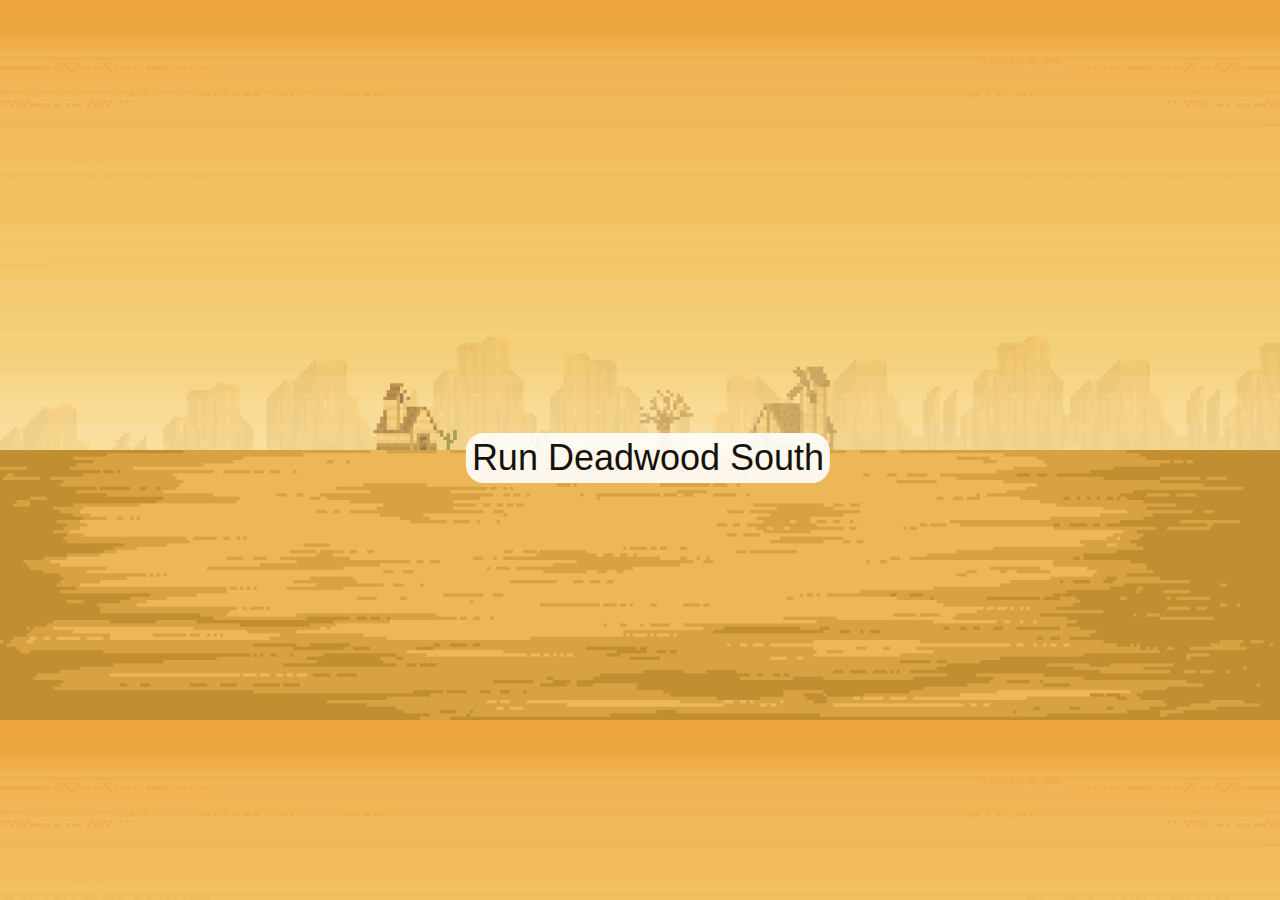
<file: index.html>
<!DOCTYPE html>
<html lang="en">
<head>
    <meta charset="UTF-8">
    <meta name="viewport" content="width=device-width, initial-scale=1.0">
    <title>Deadwood South</title>
    <style>
        *{
            user-select: none; /* Prevents user from highlighting element on screen */
        }
        body{
            background-image: url(gameAssets/level1background.png);
            background-size: cover;
        }
        #start{
            position: absolute;
            transform: translateX(calc(50vw - 50%)) translateY(calc(50vh - 50%));
            height: fit-content;
            width: fit-content;
            font-size: 4vh;
            font-family: 'Gill Sans', 'Gill Sans MT', Calibri, 'Trebuchet MS', sans-serif;
            background-color: white;
            color: black;
            border-radius: 2vh;
            padding: 4px 6px 4px 6px;
            opacity: 0.9;
        }

        #start:hover{
            transform: translateX(calc(50vw - 50%)) translateY(calc(50vh - 50%)) scale(1.1);
            opacity: 1;
        }
    </style>
</head>
<body>
    <div id="start">Run Deadwood South</div>
</body>
<script>
    const button = document.getElementById("start");
    button.addEventListener('click', function () {
        window.location.href = 'startScreen.html';
    });
</script>
</html>
</file>
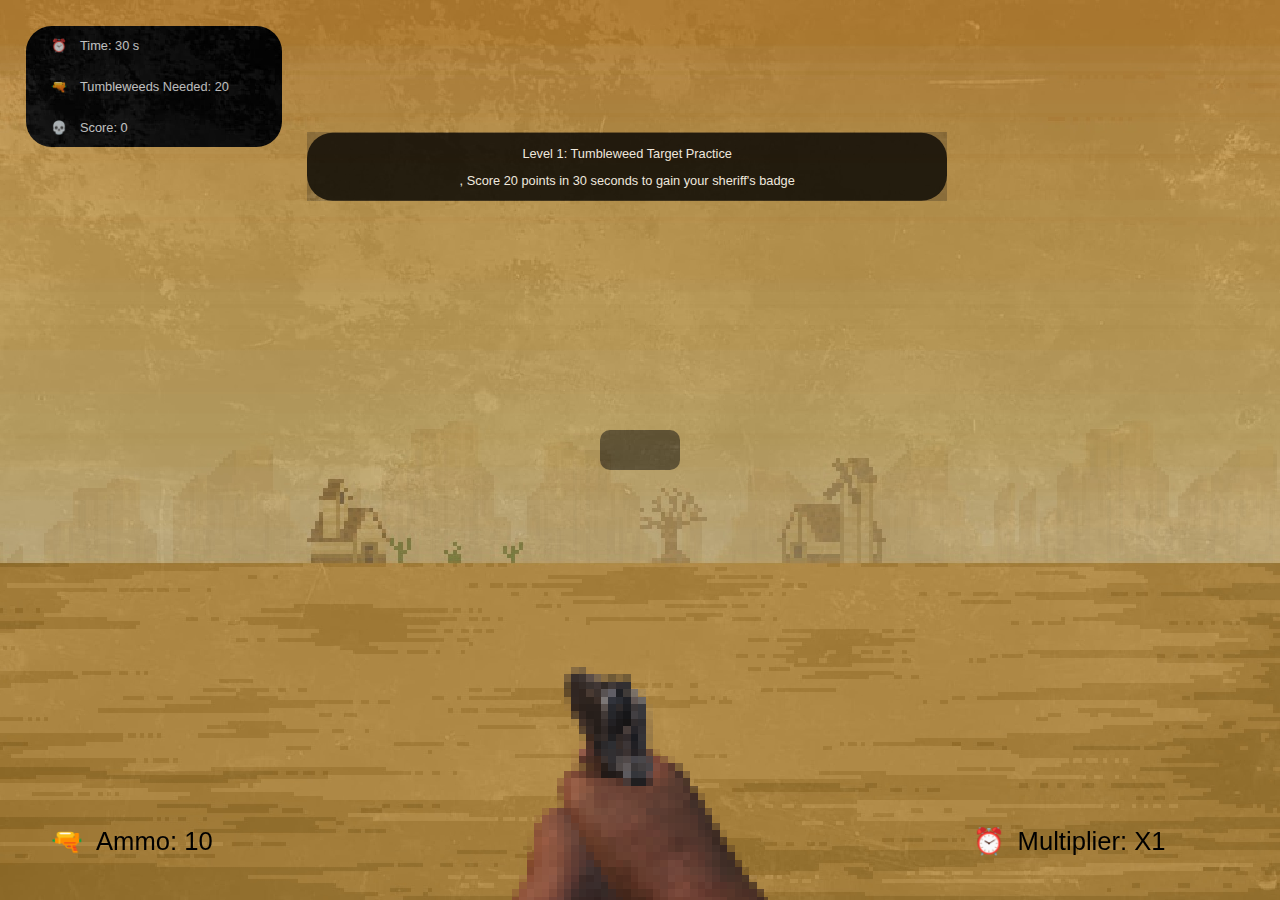
<file: level1.html>
<!DOCTYPE html>
<html lang="en">

<head>
    <meta charset="UTF-8">
    <meta name="viewport" content="width=device-width, initial-scale=1.0">
    <title>Deathwood South: Level 1</title>
    <link rel="stylesheet" href="level1Style.css">
</head>

<body>


    <div id="gameScreen">

        <div id="texture"></div>
        <div class="levelEntry">
            <p>Level 1: Tumbleweed Target Practice</p>
            <p id = "openingText"></p>
        </div>
        <div class="trackUI">
            <div id="timer" id="timer">Time: <span id="timeDisplay">30</span> s</div>
            <div id="tumblecount">Tumbleweeds Needed: <span id="tumbleweedDisplay">20</span></div>
            <div id="score" id="score">Score: <span id="scoreDisplay">0</span></div>
        </div>
        <div id="ammo" id="ammo">Ammo: <span id="ammoDisplay">10</span></div>

        <img src="gameAssets/gunaim.png" id="gun" alt="">
        <div id="countdown"></div>
        <div id="multiplier">Multiplier: X<span id="multiplierDisplay">1</span></div>

    </div>
</body>
<script src="level1Engine.js"></script>

</html>
</file>
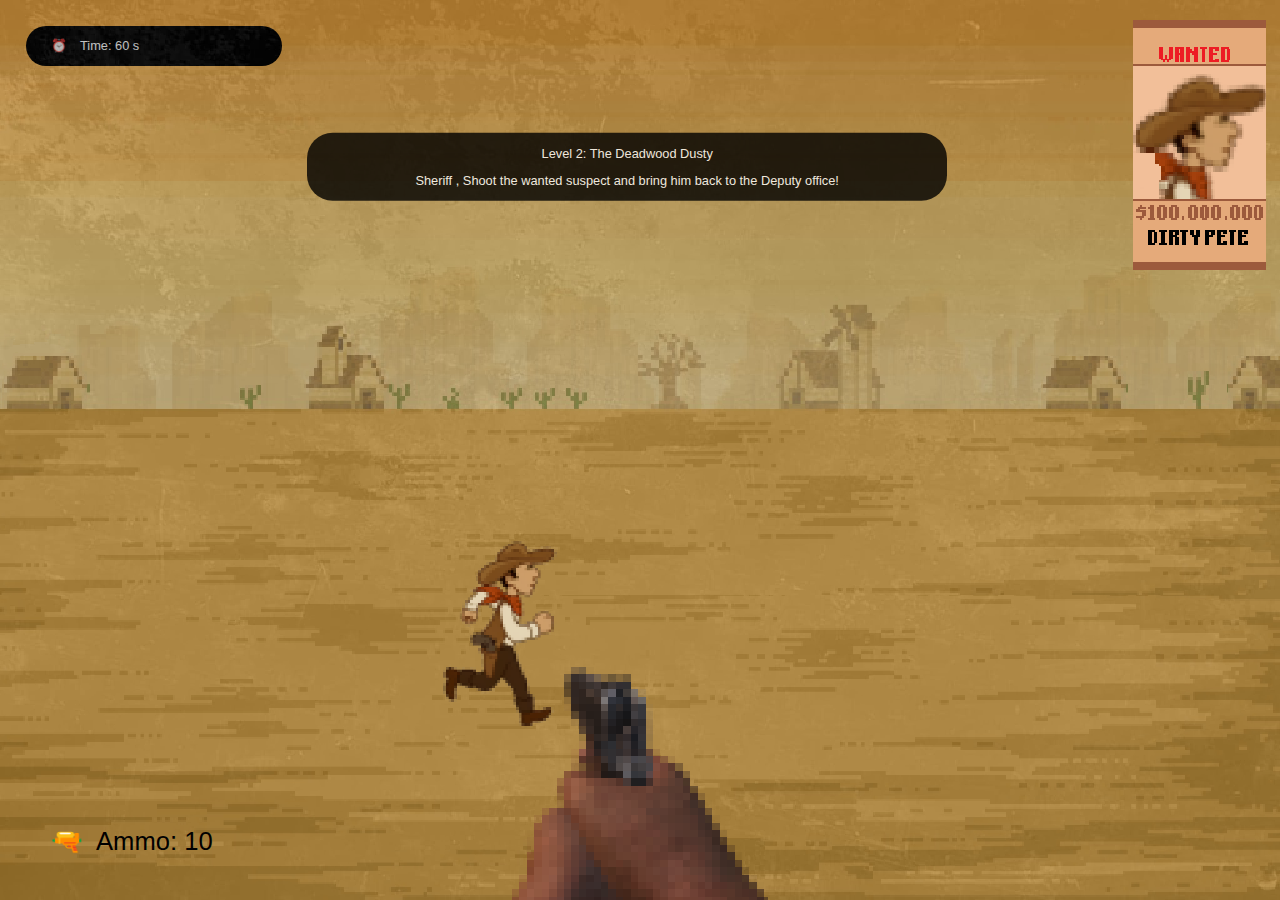
<file: level2.html>
<!DOCTYPE html>
<html lang="en">
<head>
    <meta charset="UTF-8">
    <meta name="viewport" content="width=device-width, initial-scale=1.0">
    <title>Document</title>
    <link rel="stylesheet" href="level1Style.css">
    <link rel="stylesheet" href="level2style.css">
    
</head>
<body>
    <div id="gameScreen">
        <div id="texture"></div>
        <div class="levelEntry">
            <p>Level 2: The Deadwood Dusty</p>
            <p id = "openingText"></p>
            
        </div>
        <div class="trackUI">
            <div id="timer" id="timer">Time: <span id="timeDisplay">60</span> s</div>
        </div>
        <div id="ammo" id="ammo">Ammo: <span id="ammoDisplay">10</span></div>
        <div id="wanted"></div>

        <img src="gameAssets/gunaim.png" id="gun" alt="">
    </div>
    
</body>
<script src="level2script.js"></script>
</html>
</file>
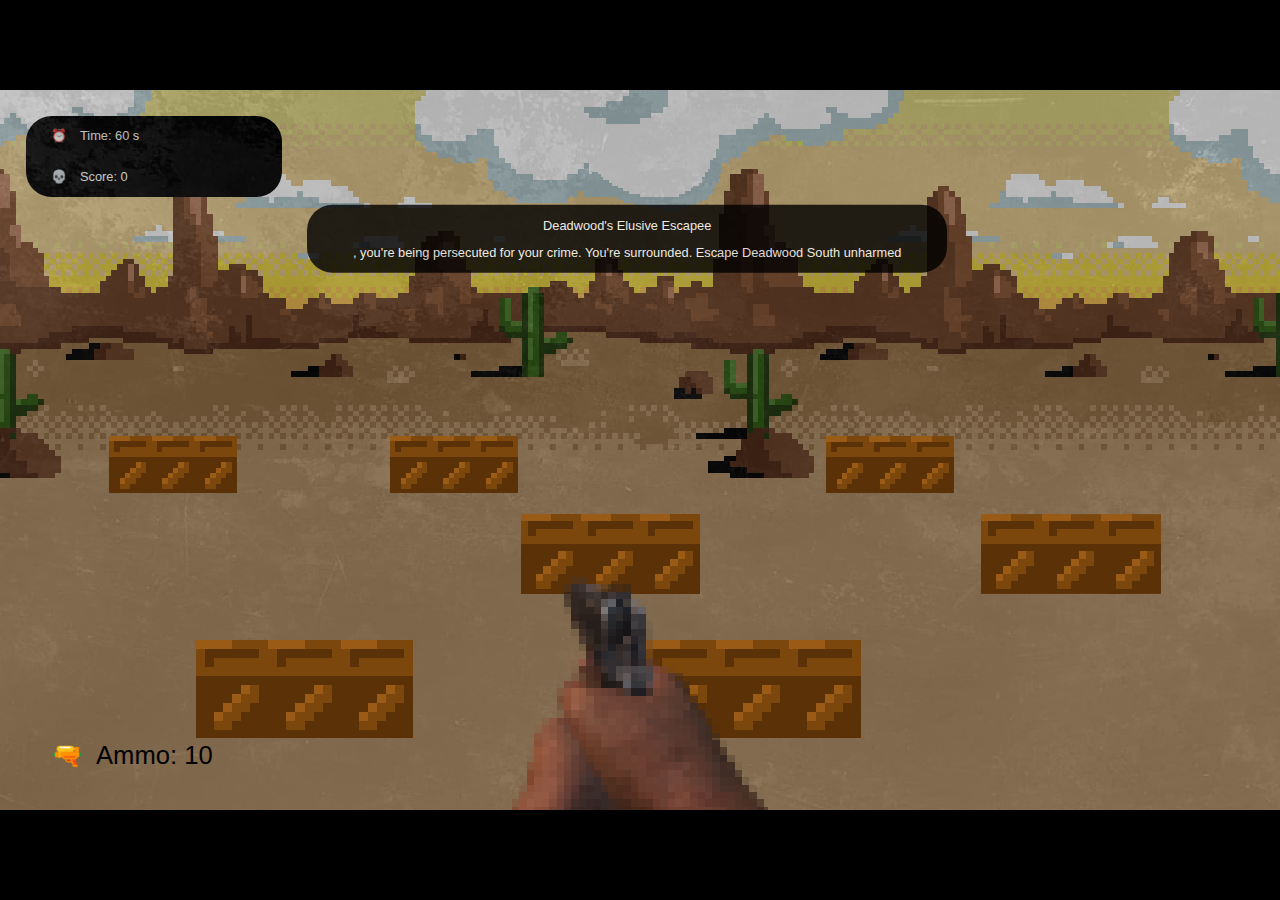
<file: level3.html>
<!DOCTYPE html>
<html lang="en">
<head>
    <meta charset="UTF-8">
    <meta name="viewport" content="width=device-width, initial-scale=1.0">
    <title>Deathwood South: Final level A</title>
    <link rel="stylesheet" href="level1Style.css">
    <link rel="stylesheet" href="level3style.css">
    
</head>
<body>
    <div id="gameScreen_alt">
        <div id="texture"></div>
        <div class="levelEntry">
            <p>Deadwood's Elusive Escapee</p>
            <p id = "openingText"></p>
            
        </div>
        <div class="trackUI">
            <div id="timer" id="timer">Time: <span id="timeDisplay">60</span> s</div>
            <div id="score" id="score">Score: <span id="scoreDisplay">0</span></div>
        </div>
        <div id="ammo" id="ammo">Ammo: <span id="ammoDisplay">10</span></div>
        <div id="wanted"></div>

        <img src="gameAssets/gunaim.png" id="gun" alt="">
        <div class="row" id="row1">
            <div class="crate-area" id="c1">
                <div class="crate"></div>
            </div>
            <div class="crate-area" id="c5">
                <div class="crate"></div>
            </div>
            <div class="crate-area" id="c7">
                <div class="crate"></div>
            </div>
        </div>
        <div class="row" id="row2">
            <div class="crate-area" id="c3">
                <div class="crate"></div>
            </div>
            <div class="crate-area" id="c4">
                <div class="crate"></div>
            </div>
        </div>
        <div class="row" id="row3">
            <div class="crate-area" id="c2">
                <div class="crate"></div>
            </div>
            <div class="crate-area" id="c6">
                <div class="crate"></div>
            </div>
        </div>
    </div>
    
</body>
<script src="level3script.js"></script>
</html>
</file>
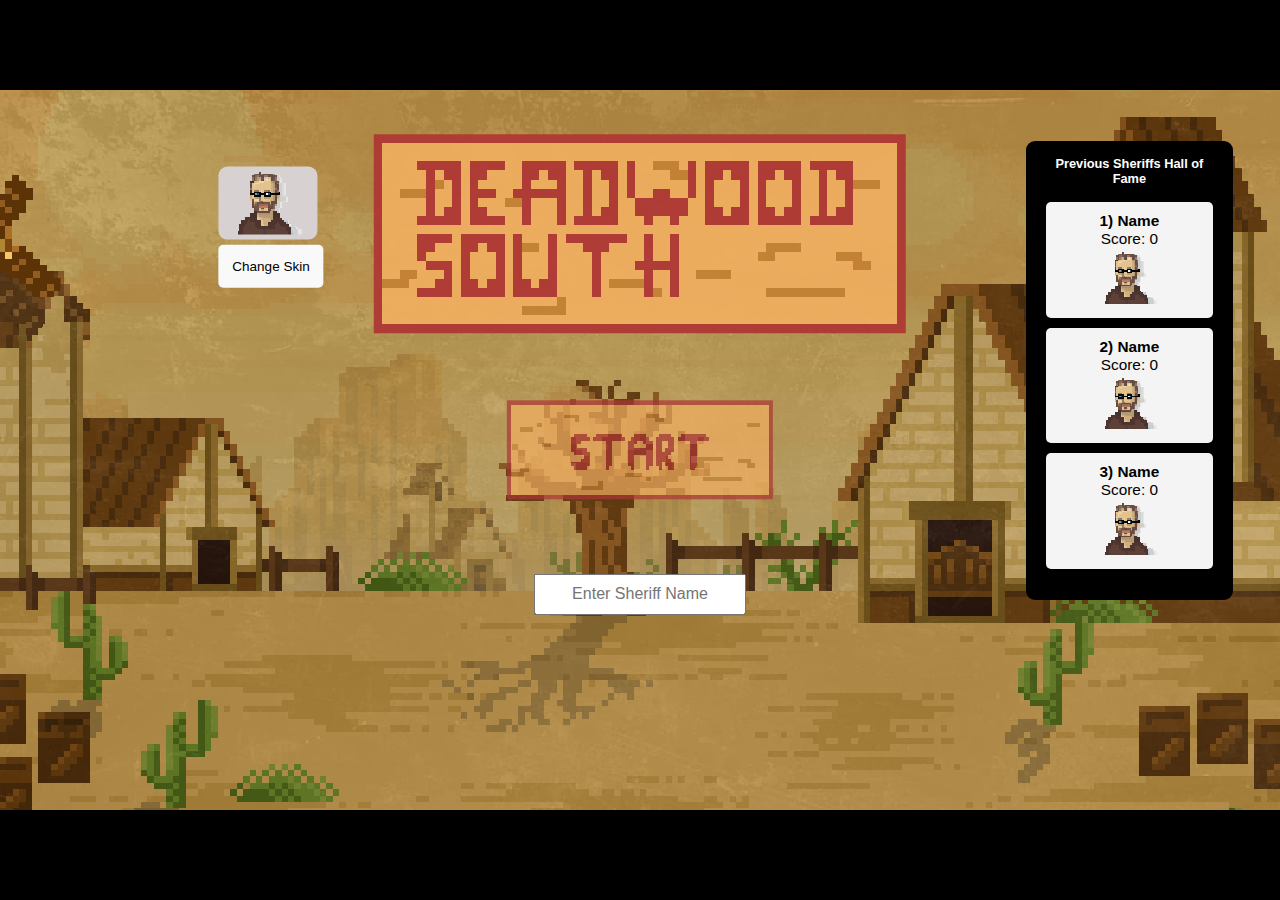
<file: startScreen.html>
<!DOCTYPE html>
<html lang="en">

<head>
    <meta charset="UTF-8">
    <meta name="viewport" content="width=device-width, initial-scale=1.00, maximum-scale=2.00, minimum-scale=1.00">
    <title>Deathwood South (game)</title>
    <link rel="stylesheet" href="startScreen.css">
</head>

<body>
    <div class="gameScreen">
        <div class="side left"></div>
        <div id="texture"></div>
        <img src="gameAssets/logo.png" alt="Deathwood South Title" class="logo">
        <img src="gameAssets/windmill.png" alt="Deathwood South Title" class="logo spin">
        <img src="gameAssets/start.png" alt="Start Game" class="logo start" id="startButton">
        <input type="text" id="sheriffName" placeholder="Enter Sheriff Name" class="input-box">
        <div class="side right"></div>


        <div class="dropdown-container">
            <div id="characterChoice"><img src="gameAssets\skins\skin1.png" alt="" class="character"></div>
            <div class="dropdown">
                <span>Change Skin</span>
                <div class="dropdown-content">
                    <img src="gameAssets\skins\skin1.png" alt="Skin 1">
                    <img src="gameAssets\skins\skin2.png" alt="Skin 2">
                    <img src="gameAssets\skins\skin3.png" alt="Skin 3">
                    <img src="gameAssets\skins\skin4.png" alt="Skin 4">
                    <img src="gameAssets\skins\skin5.png" alt="Skin 5">
                    <img src="gameAssets\skins\skin6.png" alt="Skin 6">
                    <img src="gameAssets\skins\skin7.png" alt="Skin 7">

                </div>
            </div>
        </div>
        <div class="leaderboard">
            <h1>Previous Sheriffs Hall of Fame</h1>
            <ul id="leaderboardList"></ul>
        </div>

    </div>

</body>
<script>
    // Get the start button element
    var startButton = document.getElementById('startButton');
    var sheriffNameInput = document.getElementById('sheriffName');
    var dropdown = document.getElementsByClassName('dropdown');
    const localStoragePrefix = "DeadwoodSouth_";
    playerData = retrievePlayerData();
    console.log(playerData);

    // Play background music on entry
    const background_music = new Audio("gameAssets/Music/StartScreen.mp3");
    background_music.play();
    background_music.loop = true;

    // JavaScript to handle selection
    document.addEventListener('DOMContentLoaded', function () {
        var images = document.querySelectorAll('.dropdown-content img');
        var characterImage = document.querySelector('.character');

        images.forEach(function (img) {
            img.addEventListener('click', function () {
                // Remove 'selected' class from previously selected image
                var prevSelected = document.querySelector('.dropdown-content img.selected');
                if (prevSelected) {
                    prevSelected.classList.remove('selected');
                }

                // Add 'selected' class to clicked image
                img.classList.add('selected');

                // Change the character image
                var selectedSkin = img.getAttribute('src');
                characterImage.setAttribute('src', selectedSkin);
               
            });

            img.addEventListener('mouseover', function () {
                // Show prompt box with character name
                var characterName = img.getAttribute('title');
                if (characterName) {
                    alert(characterName);
                }
            });
        });
    });





    startButton.addEventListener('click', function () {
        // deal with user data input
        if (sheriffNameInput.value.trim() !== "") {
            // Store the sheriff name in sessionStorage
            sessionStorage.setItem('sheriffName', sheriffNameInput.value.trim());


            var selectedImage = document.querySelector('.dropdown-content img.selected');
            console.log(selectedImage);
            var selectedSkin = selectedImage ? selectedImage.getAttribute('src') : "gameAssets/skins/skin1.png";

            sessionStorage.setItem('selectedSkin', selectedSkin);

            // Navigate to betweenLevel.html
            sessionStorage.setItem('currentLevel', 1);
            window.location.href = 'betweenLevel.html';
        }
    });

    function retrievePlayerData() {
    const playerData = [];

    // Retrieve top 3 scores from localStorage
    const topPlayers = [
        { score: localStorage.getItem("1stPlaceScore"), nameKey: "1stPlaceName", skinKey: "1stPlaceSkin" },
        { score: localStorage.getItem("2ndPlaceScore"), nameKey: "2ndPlaceName", skinKey: "2ndPlaceSkin" },
        { score: localStorage.getItem("3rdPlaceScore"), nameKey: "3rdPlaceName", skinKey: "3rdPlaceSkin" }
    ];

    // Iterate through the top players
    for (const player of topPlayers) {
        let playerName = localStorage.getItem(player.nameKey);
        let selectedSkinPath = localStorage.getItem(player.skinKey);

        if(selectedSkinPath == null || selectedSkinPath =="null"){
            selectedSkinPath = "gameAssets/skins/skin1.png";
        }
        if(playerName == null || playerName == "null"){
            playerName = " Name ";
        }

        let finalScore = player.score;
        if(finalScore == null || finalScore == "null"){
            finalScore = 0;
        }

        // Replace backslashes with forward slashes in the path
        selectedSkinPath = selectedSkinPath.replace(/\\/g, '/');

        // Adjust the path for skin1.png if necessary
        if (selectedSkinPath === "skin1.png") {
            selectedSkinPath = "gameAssets/skins/skin1.png";
        }

        // Extract the skin filename from the path
        const selectedSkinFilename = selectedSkinPath.replace("skin0", "skin");

        // Push the player data to the array
        playerData.push({
            playerName,
            selectedSkin: selectedSkinFilename,
            finalScore
        });
    }

    return playerData;
}

    // Function to render leaderboard
    function renderLeaderboard() {
        const players = retrievePlayerData();

        // Clear existing leaderboard
        leaderboardList.innerHTML = "";

        // Render top 3 players
        players.forEach((player, index) => {
            const li = document.createElement("li");
            li.innerHTML = `<span>${index + 1}) ${player.playerName}</span><br> Score: ${player.finalScore || "0"}<br><img src="${player.selectedSkin}" alt="Player Skin">`;
            leaderboardList.appendChild(li);
        });
    }

    // Call renderLeaderboard function on page load
    renderLeaderboard();

</script>

</html>
</file>
<file: level1Style.css>
* {
  user-select: none; /* Prevents user from highlighting element on screen */
  image-rendering: pixelated; /*pixelated art style rendering ensures nice looking images*/
}

body,
html {
  margin: 0;
  padding: 0;
  height: 100%;
}

#texture {
  position: absolute;
  width: 100%;
  height: 100%;
  opacity: 0.3;
  background-image: url("gameAssets/texture.png");
  background-size: cover;
  background-position: center;
  overflow: hidden;
  z-index: 1; /* Lower z-index */
}


#gameScreen {
  position: relative;
  width: 100%;
  height: 100%;
  background-image: url("gameAssets/level1background.png");
  background-size: cover;
  background-position: center;
  overflow: hidden;
  z-index: 2; /* Higher z-index than #texture */
}

#gun {
  position: absolute;
  bottom: 0;
  left: 50%;
  transform: translateX(-50%);
  width: 20vw; /* Adjust size as needed */
  pointer-events: none;
  z-index: 999; /* This makes sure the gun is always above other objects even created ones so that it has that fps look */
}

.target {
  width: 15vw; 
  height: 15vw; 
  background-image: url("gameAssets/tumbleweed.png");
  position: fixed;
  background-size: cover;
  background-position: center;
  z-index: 2; /* lower z index */
}
.archerytarget {
  width: 15vw; 
  height: 15vw; 
  background-image: url("gameAssets/archerytarget.png");
  position: fixed;
  background-size: cover;
  background-position: center;
  z-index: 2; /* lower z index */
}
#countdown {
  position: fixed;
  top: 50%;
  left: 50%;
  transform: translate(-50%, -50%);
  font-size: 48px;
  font-weight: bold;
  color: white;
  background-color: rgba(0, 0, 0, 0.5);
  padding: 20px 40px;
  border-radius: 10px;
  display: none; /* Initially hide the countdown element */
}
.trackUI {
  background-color: black;
  border-radius: 2vw;
  width: 20%;
  margin: 2%;
  top: 2%;
}
.numberDisplay {
  position: absolute;
  font-size: 24px; 
  font-weight: bold; 
  color: #ffffff; 
  text-shadow: 2px 2px 4px rgba(0, 0, 0, 0.5); 
  z-index: 3; 
  opacity: 1; 
  transition: opacity 0.5s ease-out;
}
.levelEntry {
  background-color: black;
  color: #ffffff;
  border-radius: 2vw;
  width: 50%;
  margin: 6%;
  position: absolute;
  top: 10%;
  left: 43%;
  transform: translate(-50%, -50%);
  opacity: 0.8;
  transition: opacity 1s ease-in-out;
  text-align: center;
  font-family: Arial, sans-serif;
  font-size: 1vw;
  z-index: 11;
}
.fadeOut {
  opacity: 0;
}

#timer,
#score, #tumblecount {
  font-family: Arial, Helvetica, sans-serif, cursive;
  font-size: 1vw;
  color: #ffffff;
  padding: 1vw 2vw;
}

#ammo {
  font-family: Arial, Helvetica, sans-serif, cursive;
  font-size: 2vw;
  color: #000000;
  width: 20%;
  margin: 2%;
  position: absolute;
  bottom: 2%;
  left: 2%;
  z-index: 1000;
}

#multiplier {
  font-family: Arial, Helvetica, sans-serif, cursive;
  font-size: 2vw;
  color: #000000;
  width: 20%;
  margin: 2%;
  position: absolute;
  bottom: 2%;
  right: 2%; /* Adjust the position to bottom right */
  z-index: 1000;
}
#timer:before,
#score:before,
#ammo:before, #tumblecount:before, #multiplier:before {
  content: "\23F0"; /* unicode emojis */
  margin-right: 1vw;
}

#score:before {
  content: "\1F480";
}

#ammo:before {
  content: "\1F52B";
}
#tumblecount:before {
  content: "\1F52B";
}

.spin {
  opacity: 1;
  animation: spin 6s linear infinite;
}
.targetSpin{
  animation: targetSpin 1s infinite alternate;
  
}
@keyframes targetSpin {
  0% {
    transform: rotateY(0deg);
  }
  100% {
    transform: rotateY(-720deg);
  }
}
</file>
<file: level2style.css>
.cowboy{
    background-image: url(gameAssets/cowboy/cowboy_0.png);
    background-size: contain;
    width: 10.42%;
    aspect-ratio: 400 / 590;
    position: absolute;
    top:500px;
    z-index: 5;
}
.sprite2{
    background-image: url(gameAssets/sprite2/sprite2_0.png);
    background-size: contain;
    width: 10.42%;
    aspect-ratio: 400 / 590;
    position: absolute;
    top:500px;
    z-index: 5;
}
.oliver{
    background-image: url(gameAssets/oliver/oliver_0.png);
    background-size: contain;
    width: 10.42%;
    aspect-ratio: 400 / 590;
    position: absolute;
    top:500px;
    z-index: 5;
}
.lad{
    background-image: url(gameAssets/lad/lad_0.png);
    background-size: contain;
    width: 10.42%;
    aspect-ratio: 400 / 590;
    position: absolute;
    top:500px;
    z-index: 5;
}

#gameScreen {
    background-image: url("gameAssets/level2background.png");
    background-size: cover;
    background-position: center;
    overflow: hidden;
}

#wanted{
    position: absolute;
    image-rendering: pixelated;
    background-image: url("gameAssets/wantedLevel2.png");
    background-size: cover;
    background-position: center;
    overflow: hidden;
    z-index: 6; /* Higher z-index than #texture */
    width: 10.42%;
    height: 27.8%;
    top: 20px;
    left: 88.5%;
    
}
</file>
<file: level3style.css>
body{
    background-color: black;
}

#texture{
    z-index: 5;
}

#gameScreen_alt{
    background-image: url("gameAssets/level3background.png");
    background-size: cover;
    background-position: center;
    overflow: hidden;
    position: relative;
    max-width: 100vw;
    max-height: 100vh;
    min-width: 784px;
    min-height: 441px;
    aspect-ratio: 1920 / 1080;
    margin-inline: auto;
    top: 50%;
    transform: translateY(-50%);
}

.crate{
    background-image: url("gameAssets/crate.png");
    background-size: cover;
    aspect-ratio: 196 / 88;
    position: absolute;
    width: 100%;
    bottom: 0%;
    z-index: 6;
}

.crate-area{
    position: inherit;
    height: 100%;
    overflow: hidden;
}

/* crate-areas in row 1 */
#c1{
    width: 10%;

    bottom: 0%;
    left: 8.5%;
}
#c5{
    width: 10%;

    bottom: 0%;
    left: 30.5%;
}
#c7{
    width: 10%;

    bottom: 0%;
    left: 64.5%;
}

/* crate-areas in row 2 */
#c2{
    width: 17%;

    bottom: 0%;
    left: 50.3%;
}
#c6{
    width: 17%;

    bottom: 0%;
    left: 15.3%;
}

/* crate-areas in row 3 */
#c3{
    width: 14%;

    bottom: 0%;
    left: 76.67%;
}
#c4{
    width: 14%;

    bottom: 0%;
    left: 40.67%;
}

.armed-cowboy{
    background-image: url(gameAssets/cowboy/cowboy_0.png);
    background-size: contain;
    height: 90%;
    aspect-ratio: 400 / 590;
    z-index: 5;
    position: inherit;
    transform: translateX(80%) scaleX(-1);
}

.sprite-b{
    background-image: url(gameAssets/sprite2/sprite2_0.png);
}

.sprite-c{
    background-image: url(gameAssets/lad/lad_0.png);
}

.row{
    overflow: hidden;
    width: 100%;
    position: absolute;
}

#row1{
    height: 12%;
    top: 44%;
}

#row2{
    height: 16%;
    top: 54%;
}

#row3{
    height: 21%;
    top: 69%;
}
.numberDisplay{
    z-index: 9;
    left: 40%;
}
.negative{
    color: rgb(228, 0, 0);
    left: 5%;
}

.gunDisplay{
    position: absolute;
    background-image: url(gameAssets/enemy_gun.png);
    background-size: cover;
    aspect-ratio: 1 / 1;
    width: 100px;
    z-index: 9;
}
</file>
<file: startScreen.css>
*{
  user-select: none; /* Prevents user from highlighting element on screen */
  image-rendering: pixelated;
}

body,
html {
  margin: 0;
  padding: 0;
  height: 100%;
  background-color: black;
}
.side{
  position: absolute;
  background-color: white;
  height: 100%;
  width: calc((100vw - 100%)/2.2);
}

.side.right{
  transform: translateX(-100%);
}

.side.left{
  transform: translateX(calc(100vw - 200%));
}

.gameScreen {
  position: relative;
  max-width: 100vw;
  max-height: 100vh;
  min-width: 784px;
  min-height: 441px;
  aspect-ratio: 1920 / 1080;
  background-image: url("gameAssets/background.png");
  background-size: cover;
  background-position: center;
  margin-inline: auto;
  top: 50%;
  transform: translateY(-50%);
  overflow: hidden;
}
#texture {
  position: absolute;
  aspect-ratio: 1920 / 1080;
  height: 100%;
  opacity: 0.3;
  background-image: url("gameAssets/texture.png");
  background-size: cover;
  background-position: center;
  overflow: hidden;
  z-index: 0; /* Lower z-index */
}
.input-box {
  aspect-ratio: 300 / 40;
  width: 15.5%;
  height: 3.7%;
  margin-bottom: 10px;
  padding: 5px;
  font-size: 16px;
  position: absolute;
  top: 70%;
  left: 50%;
  transform: translate(-50%, -50%);
  text-align: center;
  overflow-wrap: break-word;
  max-width: 50%;
  min-width: 10%;
}
.logo {
  position: absolute;
  top: 20%;
  left: 50%;
  aspect-ratio: 800 / 300;
  width: 41.6%;
  height: 27.7%;
  transform: translate(-50%, -50%);
  transition: transform 0.5s cubic-bezier(0.4, 0, 0.2, 1),
  opacity 0.5s cubic-bezier(0.4, 0, 0.2, 1);
  opacity: 0.9;
  z-index: 4;
}
.start {
  top: 50%;
  aspect-ratio: 400 / 150;
  width: 20.8%;
  height: 13.8%;
  opacity: 0.7;
}


.logo:hover {
  transform: translate(-50%, -50%) scale(1.1);
  opacity: 1;
}

.spin {
  image-rendering: optimizeSpeed; /*As the windmill is turning constantly, the pixelated style looks fuzzy hence speed is prioritised in turn a lower image res*/
  opacity: 1;
  animation: spin 6s linear infinite;
  aspect-ratio: 1 / 1;
  width: 11.46%;
  height: 20.4%;
  position: absolute;
  top: 22%;
  left: -1%;
}
.spin:hover {
  animation: spin 1s linear infinite;
  transition: 1s;
}

@keyframes spin {
  from {
    transform: rotate(0deg);
  }
  to {
    transform: rotate(360deg);
  }
}
/* Styling for custom dropdown */

/* Centering and positioning the dropdown */
.dropdown-container {
  position: absolute;

font-size: larger;
  top: 20%;
  left: 20%;
  transform: translate(
    -50%, -50%);
  text-align: center;
  border-radius: 1vh;
 
  margin: 15px;
}

 /* Positioning the current character image */
 #characterChoice {
  position: absolute;
  /* Here too */
  top: 5%;
  left: 15%;
  border-radius: 1vh;
  background-color: rgb(215, 209, 209);
  margin: 15px;
  width: 60%;
  align-self: center;
  transform: translateY(-70%) translateX(-10%);
}
.leaderboard {
  position: relative;
  font-family: Arial, Helvetica, sans-serif;
  top: 5%;
  left: 79%;
  width: 13%;
  max-height: 90%;
  min-height: fit-content;
  background-color: black;
  border-radius: 1vh;
  padding: 15px 20px 15px 20px; 
  text-align: center;
  color: black; 
  margin: 15px;
}

h1 {
  color: #ffffff;
  font-size: min(1vw, 2vh);
  margin: 0%;
}

#leaderboardList {
  list-style-type: none;
  padding: 0;
  height: fit-content;
}

#leaderboardList li {
  margin-bottom: 10px;
  padding: 10px;
  background-color: #f4f4f4;
  height: fit-content;
  font-size: min(1.2vw, 2vh);
  border-radius: 5px;
}
#leaderboardList li img{
  width: 50.1%;
}

#leaderboardList li span {
  font-weight: bold;
  word-break: break-word;
}
.character {
  width: 90%; /* Increased size */
  height: auto;
}
.dropdown {
  background-color: #f9f9f9; /* debug */
  position: relative;
  display: inline-block;
  transition: 1s;
  font-family: Arial, Helvetica, sans-serif;
  font-size: min(1.5vh, 1.5vw);
  margin: 30px;
  padding: 14px;
  border-radius: 5px;
  transform: translateY(40%);
}
.dropdown-content {
  display: none;
  position: absolute;
  background-color: #f9f9f9;
  min-width: 40px;
  box-shadow: 0 8px 16px 0 rgba(0,0,0,0.2);
  z-index: 1;
  transition: 1s;
  padding: 2px;
  border-radius: 2px;
}
.dropdown-content img {
  width: inherit;
  height: auto;
  display: block;
  margin: 0 auto;
}
.dropdown-content img:hover {
  border: 2px solid rgb(53, 115, 26); 
}
.selected {
  border: 2px solid  rgb(53, 115, 26);
}
.dropdown:hover .dropdown-content {
  display: block;
  
}
</file>
